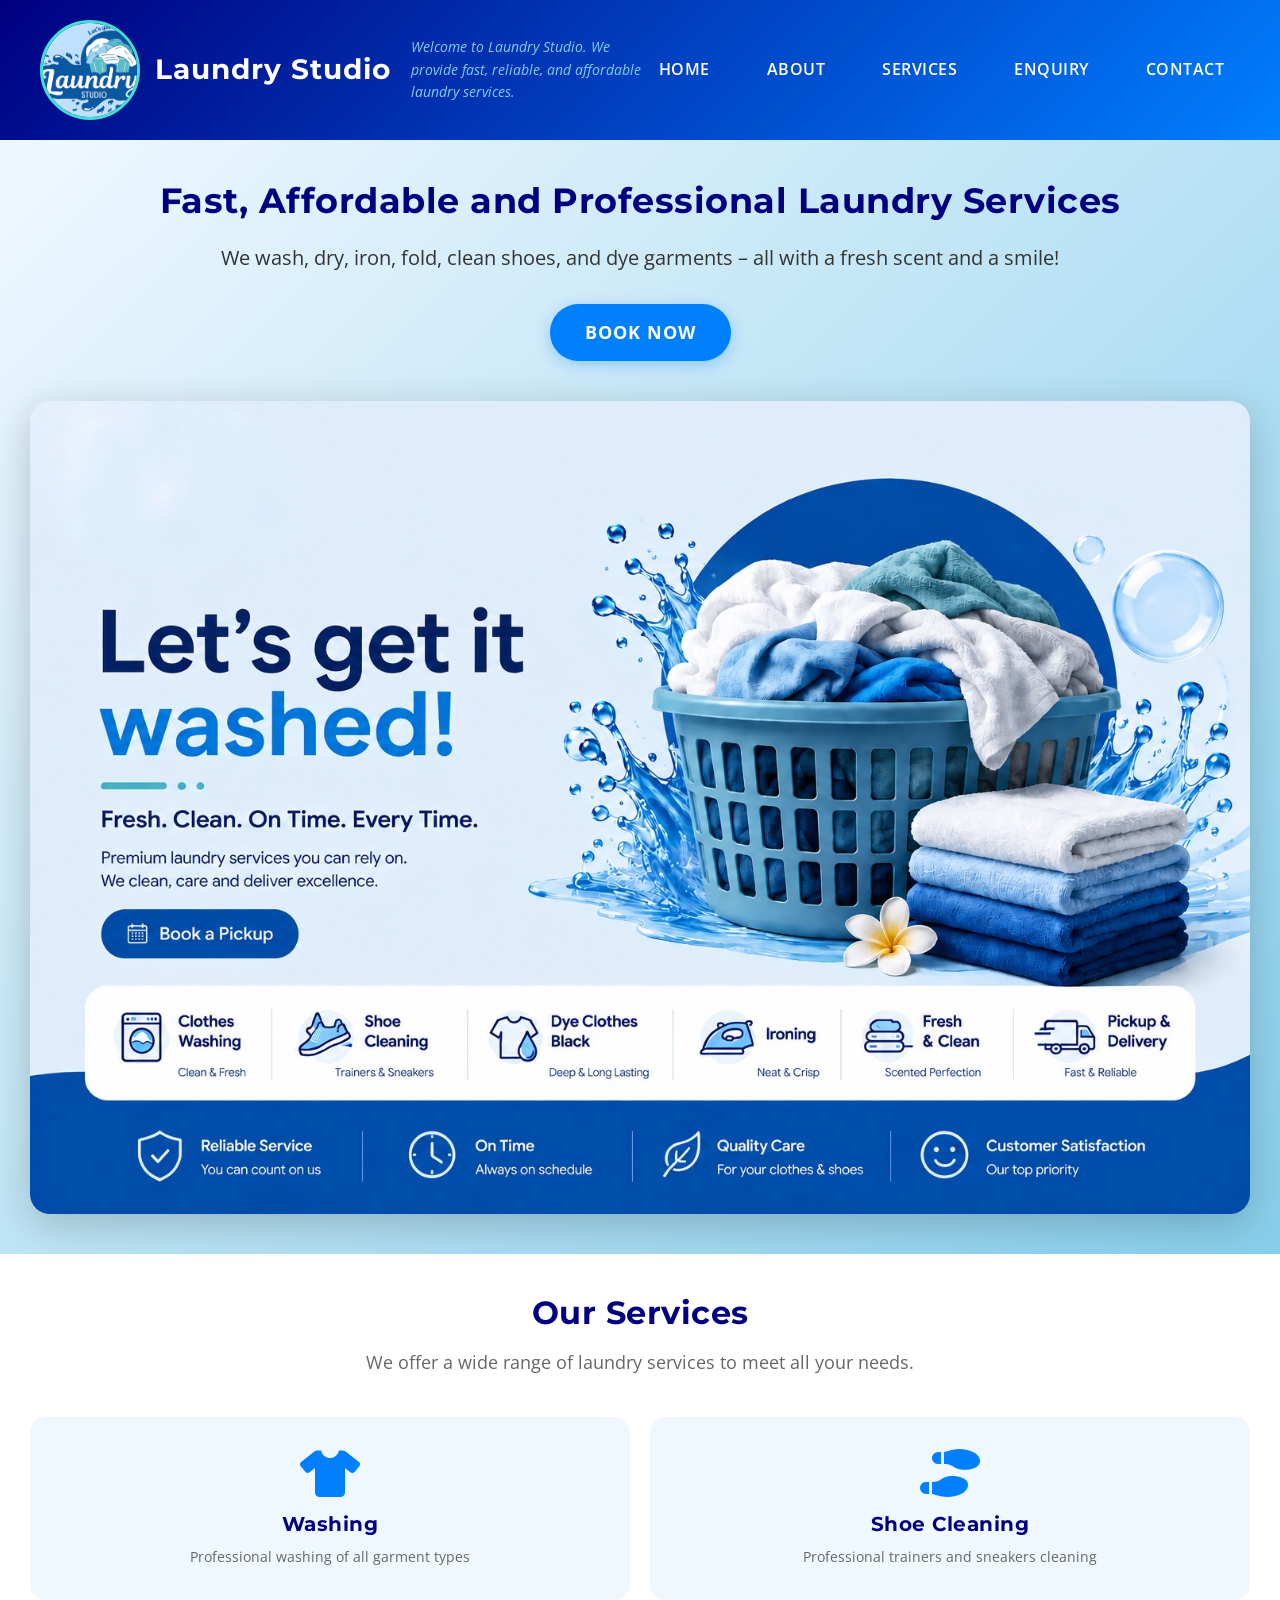
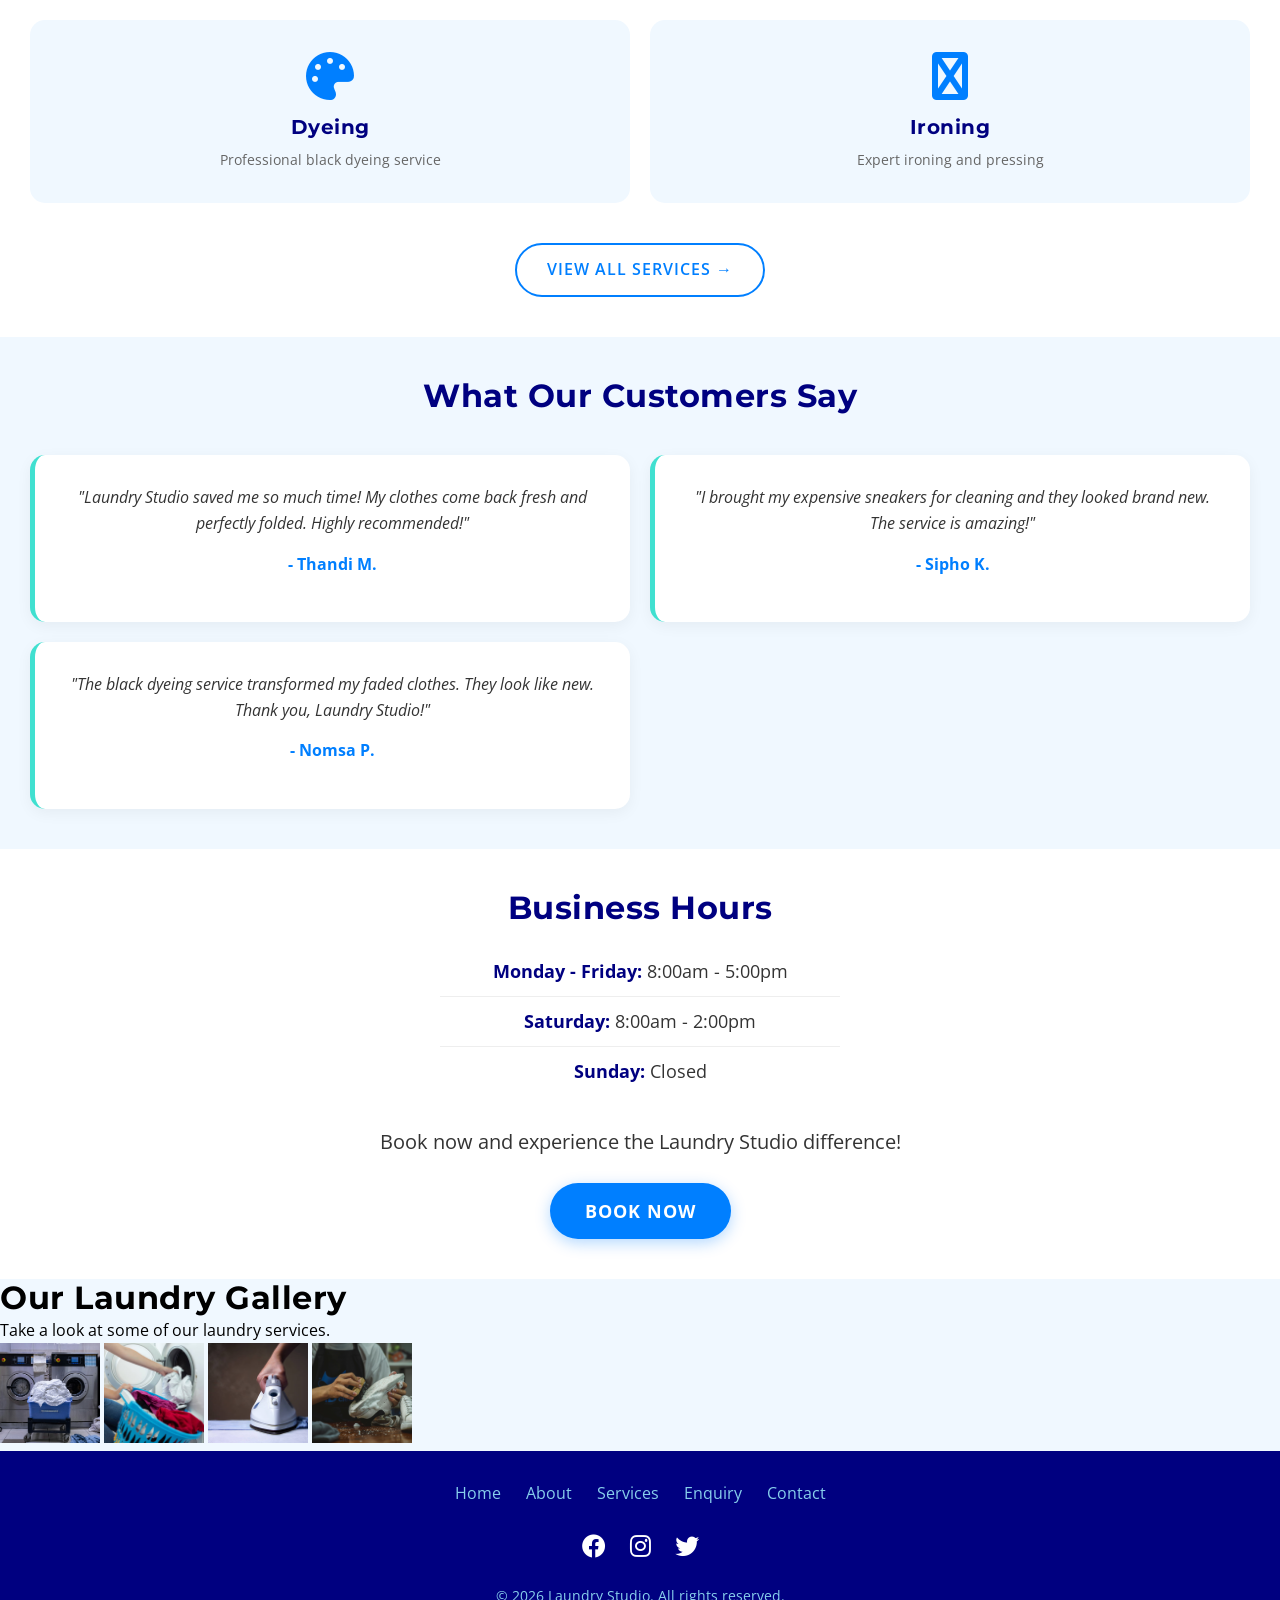
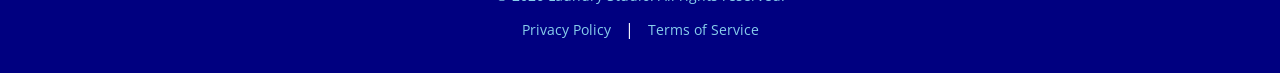
<file: Index.html>
<!DOCTYPE html>
<html lang="en">
<head>
    <meta charset="UTF-8">
    <meta name="viewport" content="width=device-width, initial-scale=1.0">
    <title>Laundry Studio - Professional Laundry Services in Mount Ayliff</title>
   <meta name="description" content="Laundry Studio provides professional laundry and garment care services, including washing, drying, ironing, and shoe cleaning.">

    <meta name="keywords" content="Laundry Studio, laundry services, washing, drying, ironing, shoe cleaning, garment care">
    <meta name="description" content="Laundry Studio offers professional washing, shoe cleaning, dyeing, and ironing services in Mount Ayliff, Eastern Cape. Book now for fresh, clean laundry.">
    <link href="https://fonts.googleapis.com/css2?family=Montserrat:wght@300;400;600;700&family=Open+Sans:wght@300;400;600&display=swap" rel="stylesheet">
    <link rel="stylesheet" href="https://cdnjs.cloudflare.com/ajax/libs/font-awesome/6.0.0/css/all.min.css">
    <link rel="stylesheet" href="css/style.css">
</head>
<body>

    <!-- HEADER -->
    <header>
        <div class="logo">
            <img src="images/icons/logo.jpg.png" alt="Laundry Studio Logo">
            <h1>Laundry Studio</h1>
        </div>
        <p class="tagline">Welcome to Laundry Studio. We provide fast, reliable, and affordable laundry services.</p>

        <div class="hamburger" onclick="toggleMenu()">
            <span></span>
            <span></span>
            <span></span>
        </div>

        <nav id="nav-menu">
            <ul>
                <li><a href="index.html">Home</a></li>
                <li><a href="about.html">About</a></li>
                <li><a href="services.html">Services</a></li>
                <li><a href="enquiry.html">Enquiry</a></li>
                <li><a href="contact.html">Contact</a></li>
            </ul>
        </nav>
    </header>

    <!-- MAIN CONTENT -->
    <main>
        <!-- HERO BANNER -->
        <section class="hero">
            <div class="hero-content">
                <h2>Fast, Affordable and Professional Laundry Services</h2>
                <p>We wash, dry, iron, fold, clean shoes, and dye garments – all with a fresh scent and a smile!</p>
                <a href="enquiry.html" class="btn-primary">Book Now</a>
            </div>
            <img src="images/hero/baner.jpg.JPG" alt="Laundry Studio Hero Banner" style="width: 100%; height: auto;">
        </section>

        <!-- SERVICES PREVIEW -->
        <section class="services-preview">
            <h2>Our Services</h2>
            <p>We offer a wide range of laundry services to meet all your needs.</p>
            <div class="service-grid">
                <div class="service-card">
                    <i class="fas fa-tshirt"></i>
                    <h3>Washing</h3>
                    <p>Professional washing of all garment types</p>
                </div>
                <div class="service-card">
                    <i class="fas fa-shoe-prints"></i>
                    <h3>Shoe Cleaning</h3>
                    <p>Professional trainers and sneakers cleaning</p>
                </div>
                <div class="service-card">
                    <i class="fas fa-palette"></i>
                    <h3>Dyeing</h3>
                    <p>Professional black dyeing service</p>
                </div>
                <div class="service-card">
                    <i class="fas fa-steam"></i>
                    <h3>Ironing</h3>
                    <p>Expert ironing and pressing</p>
                </div>
            </div>
            <a href="services.html" class="btn-secondary">View All Services →</a>
        </section>

        <!-- TESTIMONIALS -->
        <section class="testimonials">
            <h2>What Our Customers Say</h2>
            <div class="testimonial-grid">
                <div class="testimonial-card">
                    <p>"Laundry Studio saved me so much time! My clothes come back fresh and perfectly folded. Highly recommended!"</p>
                    <p class="customer-name">- Thandi M.</p>
                </div>
                <div class="testimonial-card">
                    <p>"I brought my expensive sneakers for cleaning and they looked brand new. The service is amazing!"</p>
                    <p class="customer-name">- Sipho K.</p>
                </div>
                <div class="testimonial-card">
                    <p>"The black dyeing service transformed my faded clothes. They look like new. Thank you, Laundry Studio!"</p>
                    <p class="customer-name">- Nomsa P.</p>
                </div>
            </div>
        </section>

        <!-- BUSINESS HOURS -->
        <section class="business-hours">
            <h2>Business Hours</h2>
            <ul>
                <li><strong>Monday - Friday:</strong> 8:00am - 5:00pm</li>
                <li><strong>Saturday:</strong> 8:00am - 2:00pm</li>
                <li><strong>Sunday:</strong> Closed</li>
            </ul>
            <p class="cta-text">Book now and experience the Laundry Studio difference!</p>
            <a href="enquiry.html" class="btn-primary">Book Now</a>
        </section>

        <!-- GALLERY -->
<section class="gallery">
    <h2>Our Laundry Gallery</h2>
    <p>Take a look at some of our laundry services.</p>

    <div class="gallery-grid">

        <img src="images/services/Washing.jpg.jpg"
             alt="Laundry washing service"
             class="gallery-image"
             style="width: 100px; height: 100px; object-fit: cover;"
             onclick="openLightbox(this)">

        <img src="images/services/drying.jpg"
             alt="Laundry drying service"
             class="gallery-image"
             style="width: 100px; height: 100px; object-fit: cover;"
             onclick="openLightbox(this)">

        <img src="images/services/ironing c.jpg.jpg"
             alt="Professional ironing service"
             class="gallery-image"
             style="width: 100px; height: 100px; object-fit: cover;"
             onclick="openLightbox(this)">

        <img src="images/services/shoe cleaning.jpg.jpg"
             alt="Professional shoe cleaning service"
             class="gallery-image"
             style="width: 100px; height: 100px; object-fit: cover;"
             onclick="openLightbox(this)">

    </div>

        </section>

        <!-- LIGHTBOX (Must be inside main or body) -->
        <div id="lightbox" class="lightbox" onclick="closeLightbox()">
            <span class="close-lightbox"></span>
        </div>

    </main>

    <!-- FOOTER -->
    <footer>
        <div class="footer-links">
            <a href="index.html">Home</a>
            <a href="about.html">About</a>
            <a href="services.html">Services</a>
            <a href="enquiry.html">Enquiry</a>
            <a href="contact.html">Contact</a>
        </div>
        <div class="social-media">
            <a href="#"><i class="fab fa-facebook"></i></a>
            <a href="#"><i class="fab fa-instagram"></i></a>
            <a href="#"><i class="fab fa-twitter"></i></a>
        </div>
        <p class="copyright">&copy; 2026 Laundry Studio. All rights reserved.</p>
        <p class="footer-legal">
            <a href="#">Privacy Policy</a> | <a href="#">Terms of Service</a>
        </p>
    </footer>

    <!-- JAVASCRIPT -->
    <script>
        // Toggle Mobile Menu
        function toggleMenu() {
            const nav = document.getElementById('nav-menu');
            nav.classList.toggle('active');
        }

        // Lightbox Functions
        function openLightbox(imageElement) {
            const lightbox = document.getElementById('lightbox');
            const lightboxImg = document.getElementById('lightbox-image');
            lightbox.style.display = 'flex';
            lightboxImg.src = imageElement.src;
        }

        function closeLightbox() {
            const lightbox = document.getElementById('lightbox');
            lightbox.style.display = 'none';
        }
    </script>
</body>
</html>
</file>
<file: css/style.css>
/* ============================================================ */
/* ============ 1. CSS RESET & BASE STYLES ============ */
/* ============================================================ */

/* CSS Reset - Ensures consistent styling across browsers */
* {
    margin: 0;
    padding: 0;
    box-sizing: border-box;
}

/* Base styles for the entire website */
body {
    font-family: 'Open Sans', sans-serif;
    font-size: 16px;
    line-height: 1.6;
    font-weight: 400;
    color: #000000;
    background-color: #F0F8FF; /* Ice Blue */
}

/* Heading styles with typography scale */
h1, h2, h3, h4, h5, h6 {
    font-family: 'Montserrat', sans-serif;
    font-weight: 700;
    line-height: 1.2;
    letter-spacing: 0.5px;
}

h1 {
    font-size: 2.5rem;
    /* 40px */
}

h2 {
    font-size: 2rem;
    /* 32px */
}

h3 {
    font-size: 1.5rem;
    /* 24px */
}

h4 {
    font-size: 1.25rem;
    /* 20px */
}

h5 {
    font-size: 1rem;
    /* 16px */
}

h6 {
    font-size: 0.875rem;
    /* 14px */
}

/* Link styles */
a {
    text-decoration: none;
    color: #007FFF;
    transition: color 0.3s ease;
}

a:hover {
    color: #40E0D0;
}

a:focus {
    outline: 2px solid #40E0D0;
    outline-offset: 2px;
}

a:active {
    color: #000080;
}

/* ============================================================ */
/* ============ 2. GOOGLE FONTS ============ */
/* ============================================================ */

@import url('https://fonts.googleapis.com/css2?family=Montserrat:wght@300;400;600;700&family=Open+Sans:wght@300;400;600&display=swap');

/* ============================================================ */
/* ============ 3. LAYOUT STRUCTURE (FLEXBOX & GRID) ============ */
/* ============================================================ */

/* ----- HEADER: Flexbox Layout ----- */
header {
    background: linear-gradient(135deg, #000080, #007FFF);
    padding: 20px 40px;
    display: flex;
    flex-direction: row;
    justify-content: space-between;
    align-items: center;
    flex-wrap: wrap;
    box-shadow: 0 4px 15px rgba(0, 0, 0, 0.2);
}


.logo {
    display: flex;
    align-items: center;
    gap: 15px;
}

.logo img {
    width: 100px; /* ← Changed from 60px to 100px */
    height: 100px; /* ← Changed from 60px to 100px */
    border-radius: 50%;
    object-fit: cover;
    border: 3px solid #40E0D0;
}

.logo h1 {
    color: #FFFFFF;
    font-size: 28px;
    font-weight: 700;
    letter-spacing: 1px;
}

.tagline {
    color: #87CEEB;
    font-size: 14px;
    font-style: italic;
    margin-left: 20px;
    flex: 1;
    min-width: 200px;
}

/* ----- NAVIGATION: Flexbox Layout ----- */
nav ul {
    list-style: none;
    display: flex;
    flex-direction: row;
    justify-content: flex-end;
    align-items: center;
    gap: 25px;
    flex-wrap: wrap;
}

nav ul li a {
    color: #FFFFFF;
    font-weight: 600;
    font-size: 16px;
    padding: 8px 16px;
    border-radius: 25px;
    transition: all 0.3s ease;
    text-transform: uppercase;
    letter-spacing: 0.5px;
}

nav ul li a:hover {
    background: #40E0D0;
    color: #000080;
    transform: translateY(-2px);
    box-shadow: 0 4px 10px rgba(64, 224, 208, 0.4);
}

nav ul li a:focus {
    background: #40E0D0;
    color: #000080;
    outline: 3px solid #FFFFFF;
    outline-offset: 2px;
}

nav ul li a:active {
    transform: scale(0.95);
}

/* ----- HERO SECTION: Flexbox Layout ----- */
.hero {
    display: flex;
    flex-direction: row;
    align-items: center;
    justify-content: space-between;
    padding: 60px 80px;
    background: linear-gradient(135deg, #F0F8FF, #87CEEB);
    min-height: 500px;
    gap: 40px;
    flex-wrap: wrap;
}

.hero-content {
    flex: 1;
    min-width: 300px;
}

.hero-content h2 {
    font-size: 2.6rem;
    color: #000080;
    line-height: 1.2;
    margin-bottom: 20px;
}

.hero-content p {
    font-size: 1.25rem;
    color: #333333;
    margin-bottom: 30px;
}

.hero img {
    flex: 1;
    min-width: 300px;
    max-width: 600px;
    border-radius: 20px;
    box-shadow: 0 10px 40px rgba(0, 0, 0, 0.2);
    object-fit: cover;
    height: 350px;
}

/* ----- SERVICES PREVIEW: Grid Layout ----- */
.services-preview {
    padding: 60px 80px;
    text-align: center;
    background: #FFFFFF;
}

.services-preview h2 {
    font-size: 2rem;
    color: #000080;
    margin-bottom: 15px;
}

.services-preview > p {
    font-size: 1.125rem;
    color: #666666;
    margin-bottom: 40px;
}

.service-grid {
    display: grid;
    grid-template-columns: repeat(4, 1fr);
    gap: 30px;
    margin-bottom: 40px;
}

.service-card {
    background: #F0F8FF;
    padding: 30px 20px;
    border-radius: 15px;
    transition: all 0.3s ease;
    border: 2px solid transparent;
}

.service-card:hover {
    transform: translateY(-10px);
    box-shadow: 0 10px 30px rgba(0, 0, 0, 0.1);
    border-color: #40E0D0;
}

.service-card:focus-within {
    border-color: #007FFF;
    box-shadow: 0 0 0 3px rgba(0, 127, 255, 0.3);
}

.service-card i {
    font-size: 48px;
    color: #007FFF;
    margin-bottom: 15px;
}

.service-card h3 {
    font-size: 1.25rem;
    color: #000080;
    margin-bottom: 10px;
}

.service-card p {
    color: #666666;
    font-size: 0.875rem;
}
/* ============================================================ */
/* ============ SERVICES WITH MAXIMUM SPACES ============ */
/* ============================================================ */

.service-item {
    display: flex;
    align-items: center;
    gap: 80px; /* ← VERY BIG space between image and text */
    background: #FFFFFF;
    padding: 50px 60px; /* ← LARGE padding inside the box */
    border-radius: 20px;
    margin-bottom: 60px; /* ← VERY BIG space BETWEEN each service */
    box-shadow: 0 6px 25px rgba(0, 0, 0, 0.08);
    transition: all 0.3s ease;
    border: 1px solid #EEEEEE;
}

.service-item:hover {
    transform: translateX(15px);
    box-shadow: 0 10px 40px rgba(0, 0, 0, 0.12);
}

.service-item img {
    width: 200px; /* ← BIG image */
    height: 200px;
    border-radius: 15px;
    object-fit: cover;
    margin-right: 40px; /* ← EXTRA space to the right */
    flex-shrink: 0;
    box-shadow: 0 4px 15px rgba(0, 0, 0, 0.1);
}

.service-item .service-info {
    flex: 1;
}

.service-item .service-info h3 {
    color: #000080;
    font-size: 1.8rem; /* ← LARGE heading */
    margin-bottom: 15px;
}

.service-item .service-info h3 i {
    color: #007FFF;
    margin-right: 15px;
    font-size: 2rem;
}

.service-item .service-info p {
    color: #333333;
    font-size: 1.1rem; /* ← LARGER text */
    line-height: 2; /* ← MORE line height */
}

/* ============================================================ */
/* ============ RESPONSIVE - MOBILE ============ */
/* ============================================================ */

@media (max-width: 768px) {
    .service-item {
        flex-direction: column;
        text-align: center;
        padding: 35px 30px;
        margin-bottom: 45px;
        gap: 30px;
    }

    .service-item img {
        width: 100%;
        height: auto;
        max-height: 300px;
        margin-right: 0;
        margin-bottom: 25px;
    }

    .service-item .service-info h3 {
        font-size: 1.6rem;
    }

    .service-item .service-info p {
        font-size: 1rem;
    }
}

@media (max-width: 480px) {
    .service-item {
        padding: 25px 20px;
        margin-bottom: 35px;
        gap: 25px;
    }

    .service-item .service-info h3 {
        font-size: 1.3rem;
    }

    .service-item .service-info p {
        font-size: 0.95rem;
    }

    .service-item img {
        max-height: 200px;
    }
}
/* ----- TESTIMONIALS: Grid Layout ----- */
.testimonials {
    padding: 60px 80px;
    background: #F0F8FF;
    text-align: center;
}

.testimonials h2 {
    font-size: 2rem;
    color: #000080;
    margin-bottom: 40px;
}

.testimonial-grid {
    display: grid;
    grid-template-columns: repeat(3, 1fr);
    gap: 30px;
}

.testimonial-card {
    background: #FFFFFF;
    padding: 30px;
    border-radius: 15px;
    box-shadow: 0 4px 15px rgba(0, 0, 0, 0.05);
    transition: all 0.3s ease;
    border-left: 5px solid #40E0D0;
}

.testimonial-card:hover {
    transform: translateY(-5px);
    box-shadow: 0 8px 25px rgba(0, 0, 0, 0.1);
}

.testimonial-card p {
    font-style: italic;
    color: #333333;
    font-size: 1rem;
    margin-bottom: 15px;
}

.testimonial-card .customer-name {
    font-weight: 700;
    color: #007FFF;
    font-style: normal;
}

/* ----- BUSINESS HOURS ----- */
.business-hours {
    padding: 60px 80px;
    text-align: center;
    background: #FFFFFF;
}

.business-hours h2 {
    font-size: 2rem;
    color: #000080;
    margin-bottom: 20px;
}

.business-hours ul {
    list-style: none;
    max-width: 400px;
    margin: 0 auto 30px;
}

.business-hours ul li {
    padding: 10px 0;
    font-size: 1.125rem;
    color: #333333;
    border-bottom: 1px solid #EEEEEE;
}

.business-hours ul li:last-child {
    border-bottom: none;
}

.business-hours ul li strong {
    color: #000080;
}

.cta-text {
    font-size: 1.25rem;
    color: #333333;
    margin-bottom: 25px;
}

/* ============================================================ */
/* ============ 4. BUTTONS ============ */
/* ============================================================ */

.btn-primary {
    display: inline-block;
    background: #007FFF;
    color: #FFFFFF;
    padding: 14px 35px;
    border-radius: 50px;
    font-weight: 700;
    font-size: 1.125rem;
    text-transform: uppercase;
    letter-spacing: 1px;
    transition: all 0.3s ease;
    border: none;
    cursor: pointer;
    box-shadow: 0 4px 15px rgba(0, 127, 255, 0.3);
}

.btn-primary:hover {
    background: #40E0D0;
    color: #000080;
    transform: translateY(-3px);
    box-shadow: 0 8px 25px rgba(64, 224, 208, 0.4);
}

.btn-primary:focus {
    outline: 3px solid #000080;
    outline-offset: 3px;
}

.btn-primary:active {
    transform: scale(0.95);
}

.btn-secondary {
    display: inline-block;
    background: transparent;
    color: #007FFF;
    padding: 12px 30px;
    border-radius: 50px;
    font-weight: 600;
    font-size: 1rem;
    text-transform: uppercase;
    letter-spacing: 1px;
    transition: all 0.3s ease;
    border: 2px solid #007FFF;
    cursor: pointer;
}

.btn-secondary:hover {
    background: #007FFF;
    color: #FFFFFF;
    transform: translateY(-2px);
    box-shadow: 0 4px 15px rgba(0, 127, 255, 0.3);
}

.btn-secondary:focus {
    outline: 3px solid #40E0D0;
    outline-offset: 3px;
}

.btn-secondary:active {
    transform: scale(0.95);
}

/* ============================================================ */
/* ============ 5. FORM STYLES ============ */
/* ============================================================ */

.booking-form,
.contact-form {
    padding: 40px 80px;
    background: #FFFFFF;
}

.booking-form h2,
.contact-form h2 {
    font-size: 2rem;
    color: #000080;
    text-align: center;
    margin-bottom: 30px;
}

.form-group {
    margin-bottom: 20px;
}

.form-group label {
    display: block;
    font-weight: 600;
    color: #000080;
    margin-bottom: 5px;
}

.form-group input,
.form-group select,
.form-group textarea {
    width: 100%;
    padding: 12px 15px;
    border: 2px solid #DDDDDD;
    border-radius: 10px;
    font-family: 'Open Sans', sans-serif;
    font-size: 1rem;
    transition: border-color 0.3s ease;
}

.form-group input:focus,
.form-group select:focus,
.form-group textarea:focus {
    border-color: #007FFF;
    outline: 3px solid rgba(0, 127, 255, 0.2);
    outline-offset: 2px;
}

.form-group input:hover,
.form-group select:hover,
.form-group textarea:hover {
    border-color: #87CEEB;
}

.form-group textarea {
    resize: vertical;
    min-height: 100px;
}

.form-note {
    font-size: 0.875rem;
    color: #666666;
    text-align: center;
    margin-top: 10px;
}

/* ============================================================ */
/* ============ 6. FOOTER ============ */
/* ============================================================ */

footer {
    background: #000080;
    padding: 40px 80px;
    text-align: center;
    color: #FFFFFF;
}

.footer-links {
    display: flex;
    justify-content: center;
    gap: 25px;
    flex-wrap: wrap;
    margin-bottom: 20px;
}

.footer-links a {
    color: #87CEEB;
    font-weight: 400;
    transition: color 0.3s ease;
}

.footer-links a:hover {
    color: #40E0D0;
}

.footer-links a:focus {
    outline: 2px solid #40E0D0;
    outline-offset: 3px;
}

.social-media {
    margin-bottom: 20px;
}

.social-media a {
    color: #FFFFFF;
    font-size: 24px;
    margin: 0 10px;
    transition: all 0.3s ease;
}

.social-media a:hover {
    color: #40E0D0;
    transform: translateY(-3px);
}

.social-media a:focus {
    outline: 2px solid #40E0D0;
    outline-offset: 3px;
}

.social-media a:active {
    transform: scale(0.9);
}

.copyright {
    font-size: 0.875rem;
    color: #87CEEB;
    margin-bottom: 10px;
}

.footer-legal a {
    color: #87CEEB;
    font-size: 0.875rem;
    margin: 0 10px;
}

.footer-legal a:hover {
    color: #40E0D0;
}

/* ============================================================ */
/* ============ RESPONSIVE NAVIGATION ============ */
/* ============================================================ */

/* Tablet and Mobile: Stack navigation vertically */
@media (max-width: 768px) {
    header {
        flex-direction: column;
        align-items: center;
        text-align: center;
        padding: 15px;
    }

    .logo {
        flex-direction: column;
        text-align: center;
    }

    .tagline {
        margin-left: 0;
        margin-top: 5px;
        font-size: 12px;
    }

    /* ----- STACK NAVIGATION VERTICALLY ----- */
    nav ul {
        flex-direction: column; /* Changes from row to column */
        gap: 8px;
        width: 100%;
        padding: 10px 0;
    }

    nav ul li a {
        font-size: 14px;
        padding: 10px 20px;
        display: block;
        width: 100%;
        text-align: center;
        border-radius: 25px;
    }

    nav ul li a:hover {
        background: #40E0D0;
        color: #000080;
    }
}

/* Very small phones */
@media (max-width: 480px) {
    nav ul li a {
        font-size: 12px;
        padding: 8px 15px;
    }
}
    /* Hero */
    .hero {
        flex-direction: column;
        padding: 40px 30px;
        text-align: center;
    }

    .hero-content h2 {
        font-size: 2.2rem;
    }

    .hero img {
        max-width: 100%;
        height: auto;
    }

    /* Services - Grid changes to 2 columns */
    .service-grid {
        grid-template-columns: repeat(2, 1fr);
        gap: 20px;
    }

    /* Testimonials - Grid changes to 2 columns */
    .testimonial-grid {
        grid-template-columns: repeat(2, 1fr);
        gap: 20px;
    }

    /* Sections */
    .services-preview {
        padding: 40px 30px;
    }

    .testimonials {
        padding: 40px 30px;
    }

    .business-hours {
        padding: 40px 30px;
    }

    .booking-form,
    .contact-form {
        padding: 40px 30px;
    }

    footer {
        padding: 30px 20px;
    }
}

/* ----- MOBILE: 480px - 767px ----- */
@media (max-width: 768px) {
    /* Typography - smaller font sizes */
    body {
        font-size: 14px;
    }

    h1 {
        font-size: 2rem;
        /* 32px */
    }

    h2 {
        font-size: 1.75rem;
        /* 28px */
    }

    h3 {
        font-size: 1.25rem;
        /* 20px */
    }

    /* Header */
    header {
        padding: 15px;
    }

    .logo h1 {
        font-size: 22px;
    }

    .logo img {
        width: 50px;
        height: 50px;
    }

    .tagline {
        font-size: 12px;
    }

    /* Navigation - stacked */
    nav ul {
        flex-direction: column;
        gap: 8px;
        width: 100%;
    }

    nav ul li a {
        font-size: 14px;
        padding: 8px 20px;
        display: block;
        width: 100%;
    }

    /* Hero */
    .hero {
        padding: 30px 20px;
        min-height: auto;
    }

    .hero-content h2 {
        font-size: 1.8rem;
    }

    .hero-content p {
        font-size: 1rem;
    }

    /* Buttons */
    .btn-primary {
        padding: 12px 25px;
        font-size: 0.875rem;
    }

    .btn-secondary {
        padding: 10px 20px;
        font-size: 0.875rem;
    }

    /* Services - Grid changes to 2 columns */
    .service-grid {
        grid-template-columns: repeat(2, 1fr);
        gap: 15px;
    }

    .service-card {
        padding: 20px 15px;
    }

    .service-card i {
        font-size: 36px;
    }

    /* Testimonials - Grid changes to 1 column */
    .testimonial-grid {
        grid-template-columns: 1fr;
        gap: 20px;
    }

    /* Sections */
    .services-preview {
        padding: 30px 20px;
    }

    .services-preview h2 {
        font-size: 1.75rem;
    }

    .testimonials {
        padding: 30px 20px;
    }

    .testimonials h2 {
        font-size: 1.75rem;
    }

    .business-hours {
        padding: 30px 20px;
    }

    .business-hours h2 {
        font-size: 1.75rem;
    }

    .business-hours ul li {
        font-size: 1rem;
    }

    .booking-form,
    .contact-form {
        padding: 30px 20px;
    }

    .booking-form h2,
    .contact-form h2 {
        font-size: 1.75rem;
    }

    /* Form */
    .form-group input,
    .form-group select,
    .form-group textarea {
        padding: 10px 12px;
        font-size: 0.875rem;
    }

    /* Footer */
    footer {
        padding: 25px 15px;
    }

    .footer-links {
        flex-direction: column;
        gap: 10px;
    }

    .footer-legal a {
        display: inline-block;
        margin: 5px 10px;
    }
}

/* ----- VERY SMALL PHONES: Below 480px ----- */
@media (max-width: 480px) {
    /* Typography - even smaller */
    body {
        font-size: 13px;
    }

    h1 {
        font-size: 1.5rem;
        /* 24px */
    }

    h2 {
        font-size: 1.5rem;
        /* 24px */
    }

    /* Services - Grid changes to 1 column */
    .service-grid {
        grid-template-columns: 1fr;
        gap: 15px;
    }

    .logo h1 {
        font-size: 18px;
    }

    .logo img {
        width: 40px;
        height: 40px;
    }

    .hero-content h2 {
        font-size: 1.5rem;
    }

    .hero-content p {
        font-size: 0.875rem;
    }

    .btn-primary {
        padding: 10px 20px;
        font-size: 0.75rem;
    }

    .btn-secondary {
        padding: 8px 15px;
        font-size: 0.75rem;
    }
/* ============================================================ */
/* ============ CONTACT PAGE - FORCE CENTER ============ */
/* ============================================================ */

.contact-info {
    padding: 40px 20px !important;
    background: #F0F8FF !important;
    text-align: center !important;
}

.contact-details {
    display: grid !important;
    grid-template-columns: repeat(2, 1fr) !important;
    gap: 30px !important;
    max-width: 800px !important;
    margin: 0 auto !important;
    padding: 20px !important;
}

.contact-item {
    background: #FFFFFF !important;
    padding: 30px 25px !important;
    border-radius: 15px !important;
    text-align: center !important;
    box-shadow: 0 4px 15px rgba(0, 0, 0, 0.08) !important;
    transition: all 0.3s ease !important;
}

.contact-item:hover {
    transform: translateY(-5px) !important;
    box-shadow: 0 8px 25px rgba(0, 0, 0, 0.12) !important;
}

.contact-item i {
    font-size: 40px !important;
    color: #007FFF !important;
    margin-bottom: 15px !important;
    display: block !important;
}

.contact-item h3 {
    color: #000080 !important;
    font-size: 1.1rem !important;
    margin-bottom: 8px !important;
}

.contact-item p {
    color: #333333 !important;
    margin: 3px 0 !important;
    font-size: 0.95rem !important;
}

.contact-item a {
    color: #007FFF !important;
    text-decoration: none !important;
}

.contact-item a:hover {
    color: #40E0D0 !important;
}

/* Mobile */
@media (max-width: 768px) {
    .contact-details {
        grid-template-columns: 1fr !important;
        gap: 20px !important;
        max-width: 100% !important;
        padding: 10px !important;
    }

    .contact-item {
        padding: 25px 20px !important;
    }

    .contact-item i {
        font-size: 32px !important;
    }

    /* ============================================================ */
/* ============ HAMBURGER MENU STYLES ============ */
/* ============================================================ */

/* Hide hamburger on desktop */
.hamburger {
    display: none;
    flex-direction: column;
    cursor: pointer;
    padding: 10px;
}

/* The three lines of the hamburger */
.hamburger span {
    width: 28px;
    height: 3px;
    background: #FFFFFF;
    margin: 4px 0;
    border-radius: 3px;
    transition: all 0.3s ease;
}

/* ============================================================ */
/* ============ RESPONSIVE - TABLET & MOBILE ============ */
/* ============================================================ */

@media (max-width: 768px) {
    header {
        flex-direction: row;
        flex-wrap: wrap;
        justify-content: space-between;
        align-items: center;
        padding: 15px 20px;
    }

    .logo {
        flex-direction: row;
    }

    .logo h1 {
        font-size: 20px;
    }

    .logo img {
        width: 40px;
        height: 40px;
    }

    .tagline {
        display: none; /* Hide tagline on mobile */
    }

    /* Show hamburger on mobile */
    .hamburger {
        display: flex;
    }

    /* Hide navigation by default on mobile */
    nav {
        display: none;
        width: 100%;
        order: 3;
    }

    /* Show navigation when active (clicked) */
    nav.active {
        display: block;
    }

    nav ul {
        flex-direction: column;
        gap: 5px;
        padding: 15px 0;
        width: 100%;
    }

    nav ul li a {
        font-size: 16px;
        padding: 12px 20px;
        display: block;
        text-align: center;
        border-radius: 25px;
        width: 100%;
    }

    nav ul li a:hover {
        background: #40E0D0;
        color: #000080;
    }
}

/* Very small phones */
@media (max-width: 480px) {
    .logo h1 {
        font-size: 16px;
    }

    .logo img {
        width: 35px;
        height: 35px;
    }

    nav ul li a {
        font-size: 14px;
        padding: 10px 15px;
    }
}
.error-message {
    color: red;
    font-size: 14px;
    display: block;
    margin-top: 5px;
}
.accordion-title {
    cursor: pointer;
    transition: 0.3s;
}

.accordion-title:hover {
    color: #1e73be;
}

.service-info {
    display: none;
}

.service-info.active {
    display: block;
}

/* ============ GALLERY ============ */

.gallery {
    text-align: center;
    padding: 50px 20px;
}

.gallery-grid {
    display: grid;
    grid-template-columns: repeat(auto-fit, minmax(220px, 1fr));
    gap: 20px;
    max-width: 1000px;
    margin: 30px auto;
}

.gallery-image {
    width: 150px;
    height: 150px;
    object-fit: cover;
    cursor: pointer;
    border-radius: 8px;
}

.gallery-image:hover {
    transform: scale(1.03);
}

/* ============ LIGHTBOX ============ */

.lightbox {
    display: none;
    position: fixed;
    z-index: 9999;
    left: 0;
    top: 0;
    width: 100%;
    height: 100%;
    background: rgba(0, 0, 0, 0.85);
    justify-content: center;
    align-items: center;
}

.lightbox img {
    max-width: 85%;
    max-height: 85%;
    border-radius: 8px;
}

.close-lightbox {
    position: absolute;
    top: 20px;
    right: 35px;
    font-size: 40px;
    color: white;
    cursor: pointer;
/* ============ GALLERY ============ */
.gallery {
    text-align: center;
    padding: 40px 20px;
}

.gallery-grid {
    display: flex !important;
    justify-content: center !important;
    gap: 15px !important;
    flex-wrap: wrap !important;
    max-width: 800px !important;
    margin: 25px auto !important;
}

/* Force the images to be small */
img.gallery-image {
    width: 100px !important;
    height: 100px !important;
    max-width: 100px !important;
    max-height: 100px !important;
    object-fit: cover !important;
    border-radius: 6px !important;
    cursor: pointer !important;
    display: block !important;
    border: 2px solid #40E0D0 !important;
}

/* ============ LIGHTBOX ============ */
.lightbox {
    display: none;
    position: fixed;
    z-index: 1000;
    left: 0;
    top: 0;
    width: 100%;
    height: 100%;
    background-color: rgba(0, 0, 0, 0.85);
    justify-content: center;
    align-items: center;
}

.lightbox img {
    max-width: 90%;
    max-height: 85vh;
    border-radius: 10px;
}

.close-lightbox {
    position: absolute;
    top: 20px;
    right: 35px;
    color: #ffffff;
    font-size: 45px;
    cursor: pointer;
}
/* ============================================================ */
/* ============ LIGHTBOX STYLES ============ */
/* ============================================================ */

.lightbox {
    display: none; /* Hidden by default */
    position: fixed;
    z-index: 1000;
    left: 0;
    top: 0;
    width: 100%;
    height: 100%;
    background-color: rgba(0, 0, 0, 0.85);
    justify-content: center;
    align-items: center;
}

.lightbox img {
    max-width: 90%;
    max-height: 85vh;
    border-radius: 10px;
    box-shadow: 0 0 25px rgba(255, 255, 255, 0.3);
}

.close-lightbox {
    position: absolute;
    top: 20px;
    right: 35px;
    color: #ffffff;
    font-size: 45px;
    font-weight: bold;
    cursor: pointer;
    transition: color 0.3s;
}

.close-lightbox:hover {
    color: #40E0D0;
}
</file>
